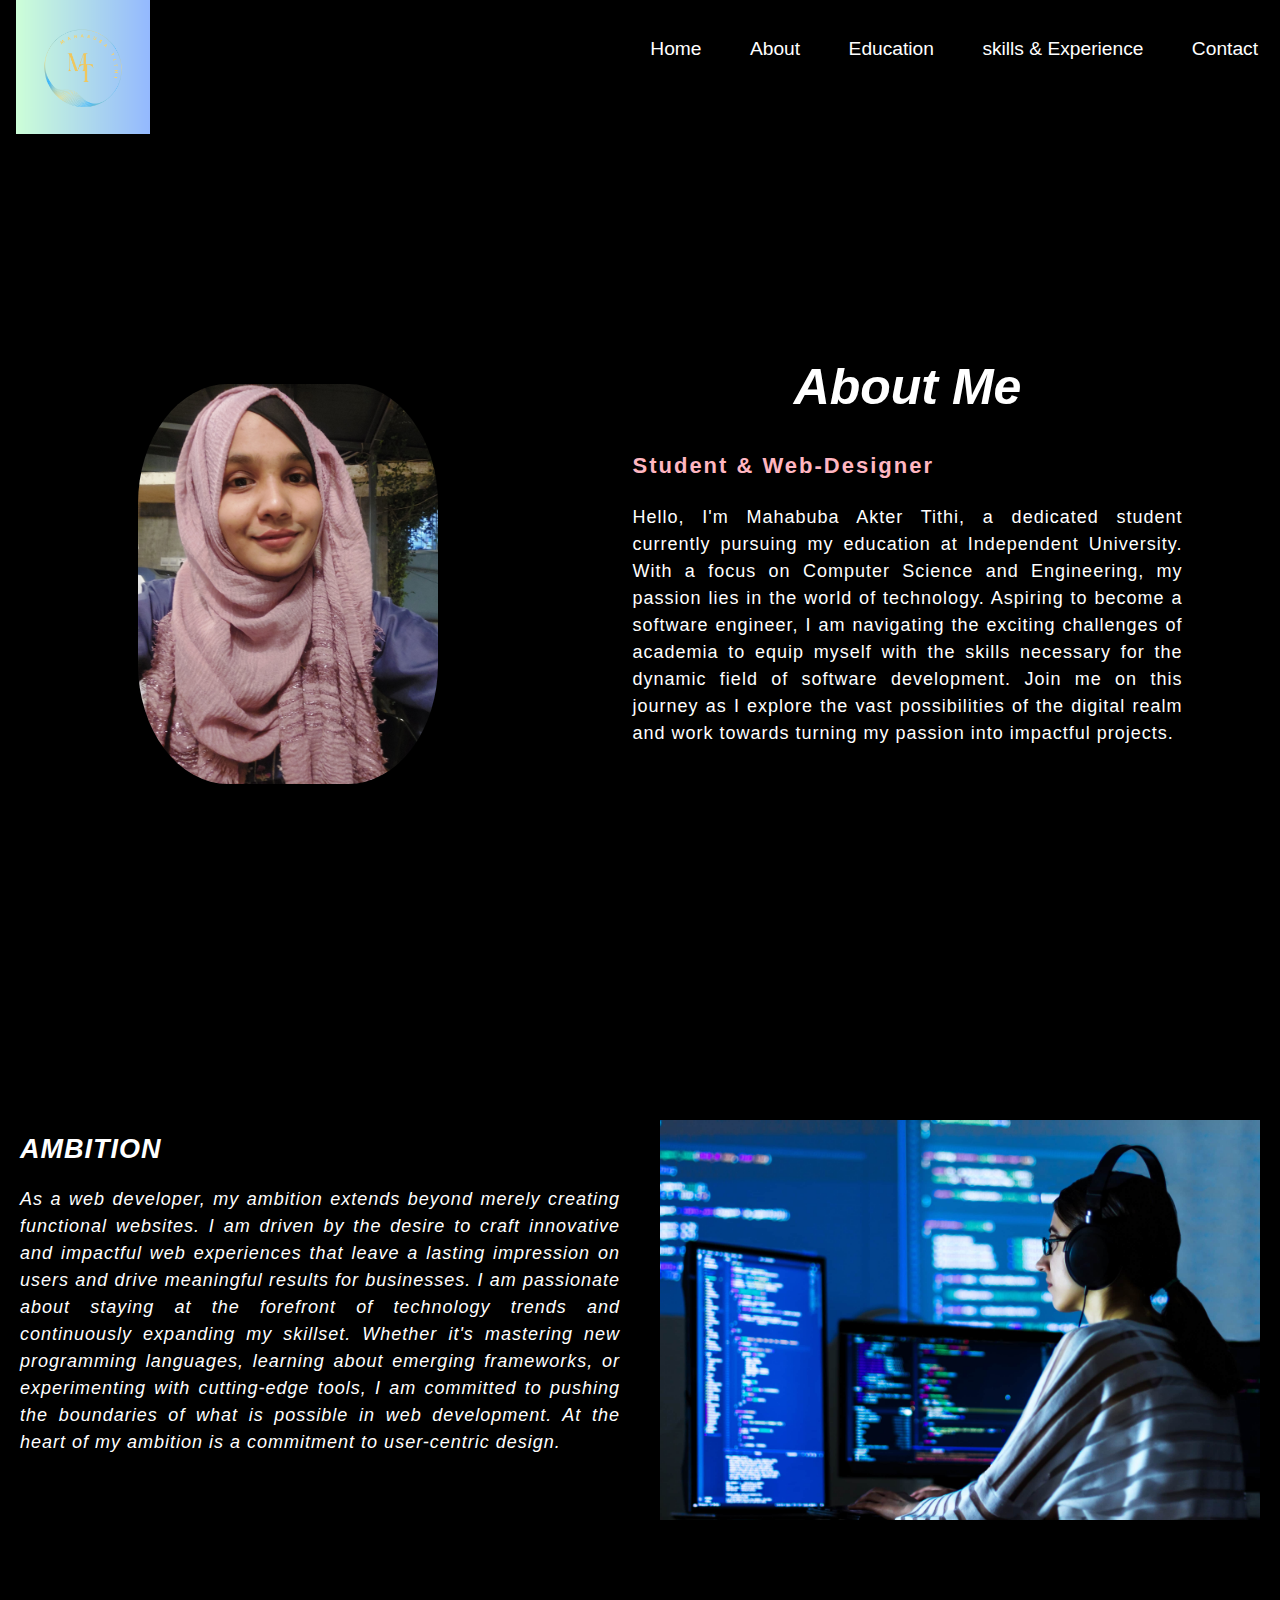
<file: AboutMe.html>
<!DOCTYPE html>
<html lang="en">
<head>
    <meta charset="UTF-8">
    <meta name="viewport" content="width=device-width, initial-scale=1.0">
    <title>AboutMe</title>
    <link rel="stylesheet" href="AboutMe.css">
</head>
<body>
    <div class="navbar">
        <img class="logo" src="image/M.png" alt="logo">
        <ul>
            <li><a href="index.html"target="_blank">Home</a></li>
            <li><a href="AboutMe.html"target="_blank">About</a></li>
            <li><a href="education.html"target="_blank">Education</a></li>
            <li><a href="skillEx.html"target="_blank">skills & Experience</a></li>
            <li><a href="Contact.html"target="_blank">Contact</a></li>
            
        </ul>
    </div>

<!------------one content with picture------------------------------------------------------------------>
    <section class="about" id="about-id">
        <div class="main">
            <img src="image/mypic.jpg">
            <div class="about-text">
                <h2>About Me</h2>
                <h5>Student <span>& Web-Designer</span></h5>
                <p>Hello, I'm Mahabuba Akter Tithi, a dedicated student currently pursuing my education at Independent University. With a focus on Computer Science and Engineering, my passion lies in the world of technology. Aspiring to become a software engineer, I am navigating the exciting challenges of academia to equip myself with the skills necessary for the dynamic field of software development. Join me on this journey as I explore the vast possibilities of the digital realm and work towards turning my passion into impactful projects.</p>
            </div>
        </div>
    </section>
    <!-----------------------2nd content with picture---------------->

    <div class="container">
        <div class="content">
          <h2>AMBITION</h2>
          <p> As a web developer, my ambition extends beyond merely creating functional websites. I am driven by the desire to craft innovative and impactful web experiences that leave a lasting impression on users and drive meaningful results for businesses.
            I am passionate about staying at the forefront of technology trends and continuously expanding my skillset. Whether it's mastering new programming languages, learning about emerging frameworks, or experimenting with cutting-edge tools, I am committed to pushing the boundaries of what is possible in web development.
            At the heart of my ambition is a commitment to user-centric design. </p>
        </div>
        <div class="image">
          <img src="image/mypic2.jpg" alt="Your Image">
        </div>
      </div>
    
</body>
</html>
</file>
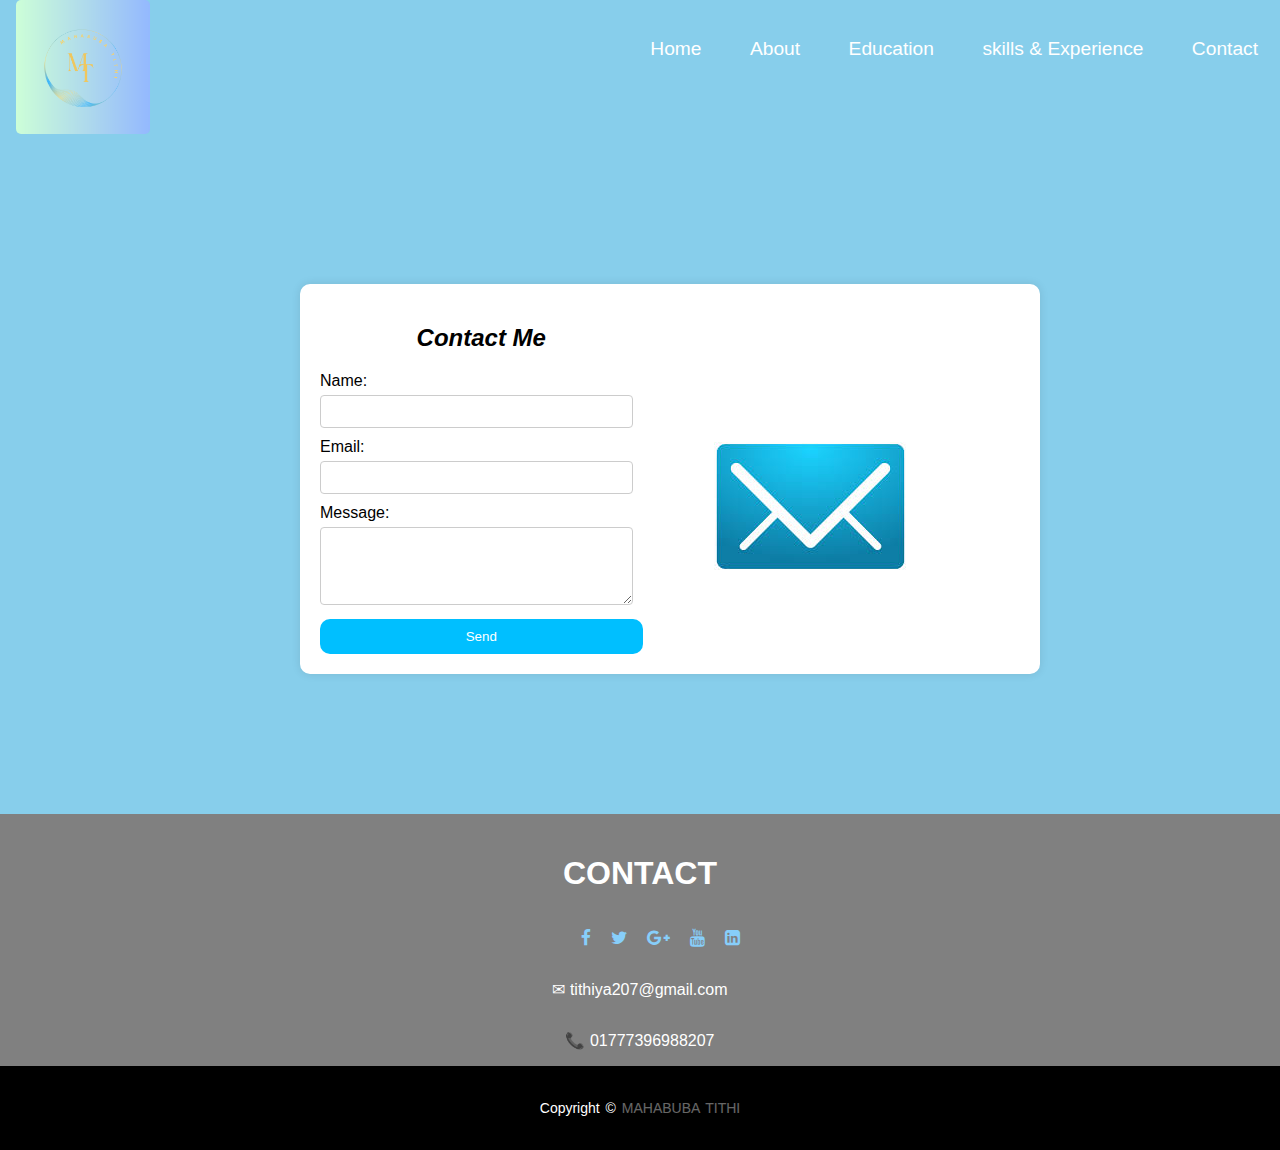
<file: Contact.html>
<!DOCTYPE html>
<html lang="en">
<head>
<meta charset="UTF-8">
<meta name="viewport" content="width=device-width, initial-scale=1.0">
<title>Contact</title>
<link rel="stylesheet" href="Contact.css">
<link rel="stylesheet" href="https://stackpath.bootstrapcdn.com/font-awesome/4.7.0/css/font-awesome.min.css">
</head>
<body>

    <div class="navbar">
        <img class="logo" src="image/M.png" alt="logo">
        <ul>
            <li><a href="index.html"target="_blank">Home</a></li>
            <li><a href="AboutMe.html"target="_blank">About</a></li>
            <li><a href="education.html"target="_blank">Education</a></li>
            <li><a href="skillEx.html"target="_blank">skills & Experience</a></li>
            <li><a href="Contact.html"target="_blank">Contact</a></li>
            
        </ul>
    </div>

<!------------------------------- Contact form ------------------>
<div class="container">
  <div class="form-container">
    <h2>Contact Me</h2>
    <form action="#" method="post">
      <label for="name">Name:</label>
      <input type="text" id="name" name="name" required>

      <label for="email">Email:</label>
      <input type="email" id="email" name="email" required>

      <label for="message">Message:</label>
      <textarea id="message" name="message" rows="4" required></textarea>

      <input type="submit" value="Send">
    </form>
  </div>
  <div class="picture-container">
    <img src="image/msg1.jpg" alt="Your Image">
  </div>
</div>

<!------------------ My facebook,twiter,linkdln profile link------------------->
<footer>
    <div class="footer-content">
        <h1>CONTACT</h1>
        <ul class="socials">
            <li><a href="#"><i class="fa fa-facebook"></i></a></li>
            <li><a href="#"><i class="fa fa-twitter"></i></a></li>
            <li><a href="#"><i class="fa fa-google-plus"></i></a></li>
            <li><a href="#"><i class="fa fa-youtube"></i></a></li>
            <li><a href="#"><i class="fa fa-linkedin-square"></i></a></li>
        </ul>
        <p> <span>&#9993;</span> tithiya207@gmail.com</p>
        <p>&#128222; 01777396988207</p>
        <div class="footer-bottom">
            <p>copyright &copy; <span>MAHABUBA TITHI</span></p>
        </div>
    </div>
</footer>

</body>
</html>
</file>
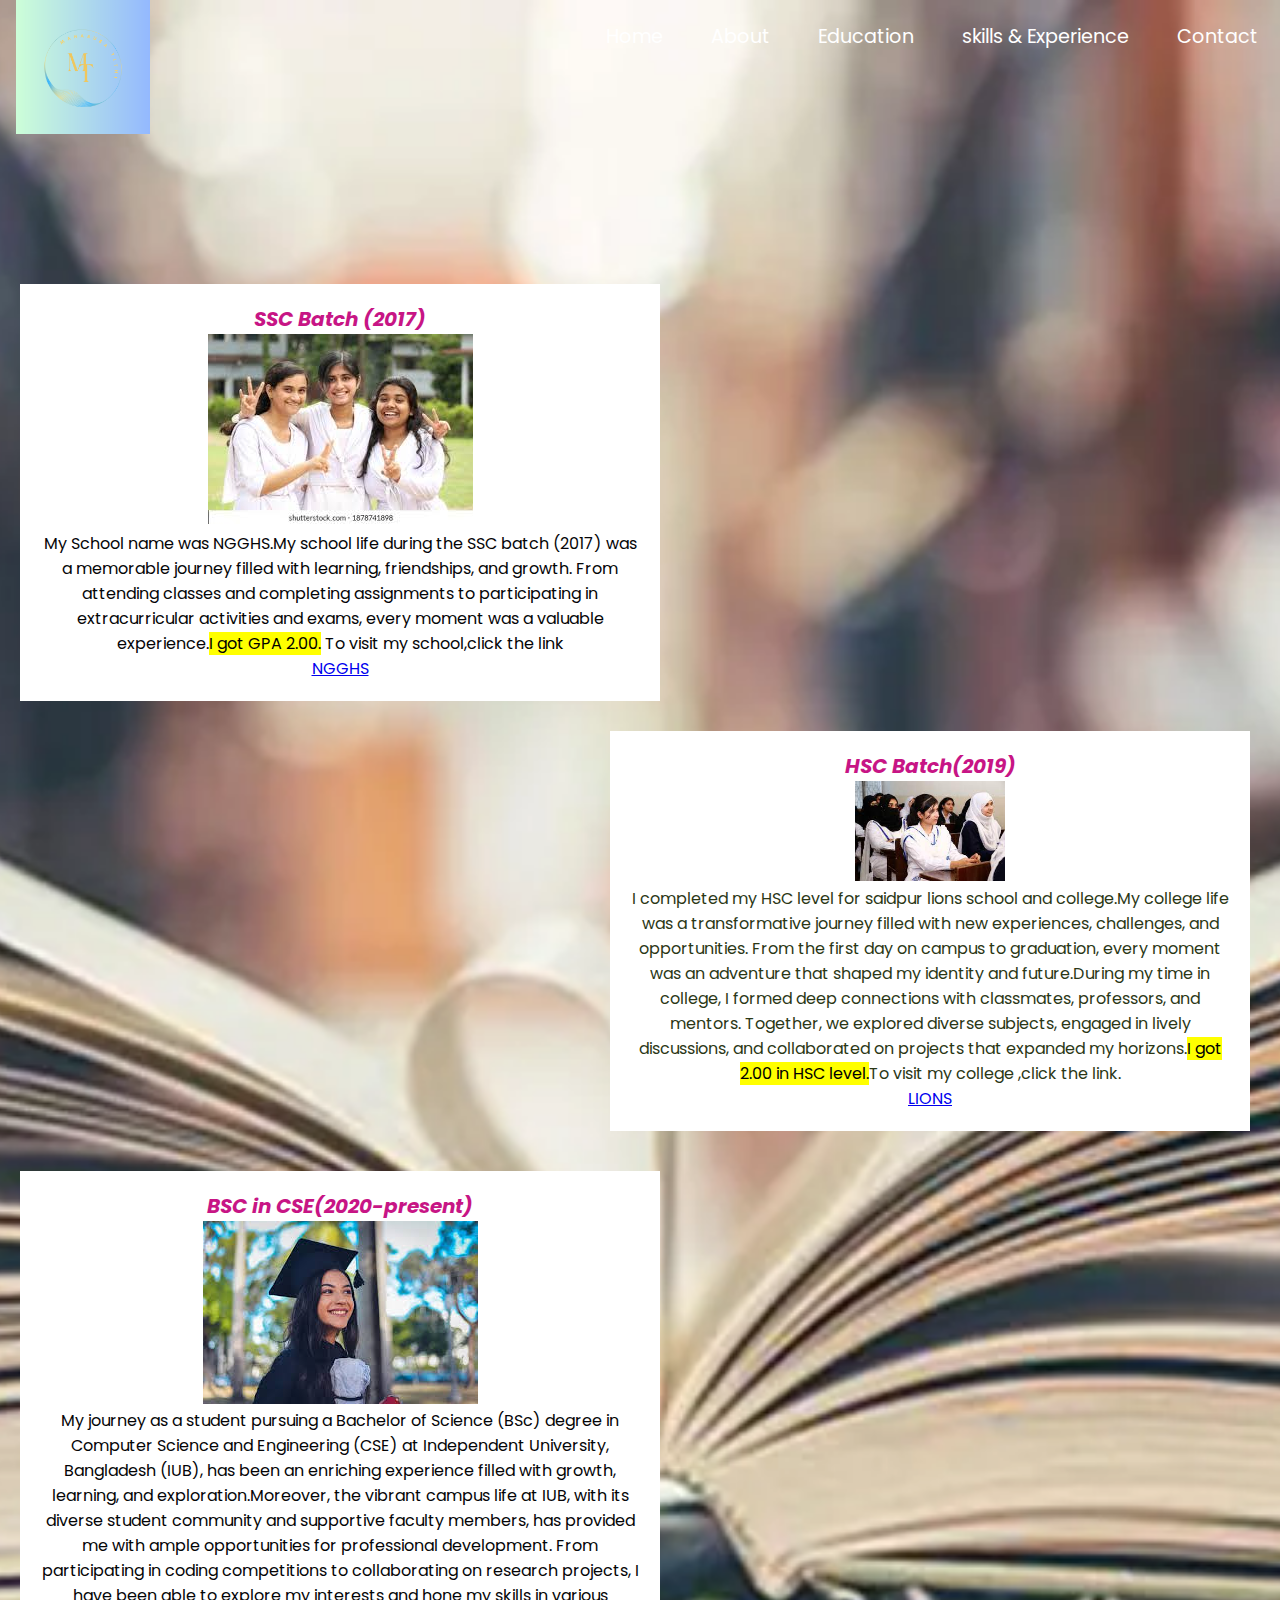
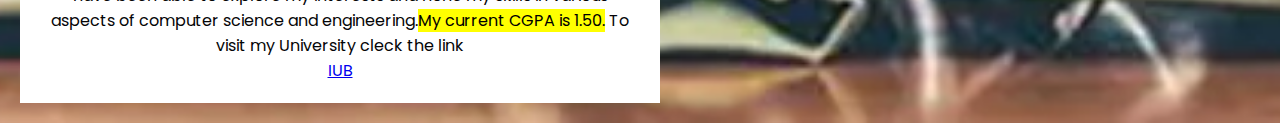
<file: education.html>
<!DOCTYPE html>
<html lang="en">
<head>
    <meta charset="UTF-8">
    <meta name="viewport" content="width=device-width, initial-scale=1.0">
    <title>Education</title>
    <link rel="stylesheet" href="education.css">
    <link rel="preconnect" href="https://fonts.googleapis.com">
<link rel="preconnect" href="https://fonts.gstatic.com" crossorigin>
<link href="https://fonts.googleapis.com/css2?family=Open+Sans:ital,wght@0,300..800;1,300..800&family=Poppins:ital,wght@0,100;0,200;0,300;0,400;0,500;0,600;0,700;0,800;0,900;1,100;1,200;1,300;1,400;1,500;1,600;1,700;1,800;1,900&display=swap" rel="stylesheet">
<link rel="preconnect" href="https://fonts.googleapis.com">
<link rel="preconnect" href="https://fonts.gstatic.com" crossorigin>
<link href="https://fonts.googleapis.com/css2?family=Open+Sans:ital,wght@0,300..800;1,300..800&family=PT+Serif:ital,wght@0,400;0,700;1,400;1,700&family=Poppins:ital,wght@0,100;0,200;0,300;0,400;0,500;0,600;0,700;0,800;0,900;1,100;1,200;1,300;1,400;1,500;1,600;1,700;1,800;1,900&display=swap" rel="stylesheet">
<link rel="preconnect" href="https://fonts.googleapis.com">
<link rel="preconnect" href="https://fonts.gstatic.com" crossorigin>
<link href="https://fonts.googleapis.com/css2?family=Fredoka:wght@300..700&family=Open+Sans:ital,wght@0,300..800;1,300..800&family=PT+Serif:ital,wght@0,400;0,700;1,400;1,700&family=Poppins:ital,wght@0,100;0,200;0,300;0,400;0,500;0,600;0,700;0,800;0,900;1,100;1,200;1,300;1,400;1,500;1,600;1,700;1,800;1,900&display=swap" rel="stylesheet">
</head>
<body>
    <div class="navbar">
        <img class="logo" src="image/M.png" alt="logo">
        <ul>
            <li><a href="index.html"target="_blank">Home</a></li>
            <li><a href="AboutMe.html"target="_blank">About</a></li>
            <li><a href="education.html"target="_blank">Education</a></li>
            <li><a href="skillEx.html"target="_blank">skills & Experience</a></li>
            <li><a href="Contact.html"target="_blank">Contact</a></li>  
        </ul>
    </div>

<!--------------------school Life(SSC BATCH)------------------>
    <div class="para-1">
        <h6> SSC Batch (2017)</h6>
        <img id="special-image" src="image/edu1.jpg" alt=""><br>
        <p>My School name was NGGHS.My school life during the SSC batch (2017) was a memorable journey filled with learning, friendships, and growth. From attending classes and completing assignments to participating in extracurricular activities and exams, every moment was a valuable experience.<mark>I got GPA 2.00.</mark> To visit my school,click the link</p>    
        <a href="https://www.ngovghs.edu.bd/">NGGHS</a>
    </div>

<!---------------College life(HSC BATCH)-------------->
    <div class="para-2">
        <h6>HSC Batch(2019)</h6>
        <img src="image/edu2.jpg" alt=""><br>
        <p>I completed my HSC level for saidpur lions school and college.My college life was a transformative journey filled with new experiences, challenges, and opportunities. From the first day on campus to graduation, every moment was an adventure that shaped my identity and future.During my time in college, I formed deep connections with classmates, professors, and mentors. Together, we explored diverse subjects, engaged in lively discussions, and collaborated on projects that expanded my horizons.<mark>I got 2.00 in HSC level.</mark>To visit my college ,click the link.</p>
         <a href="https://lscsn.edu.bd/">LIONS</a>
    </div>

<!---------------BSC IN CSE(2020-present)-------------->
    <div class="para-3">
        <h6>BSC in CSE(2020-present)</h6>
        <img id="special-image" src="image/edu3.jpg" alt=""><br>
        <p>My journey as a student pursuing a Bachelor of Science (BSc) degree in Computer Science and Engineering (CSE) at Independent University, Bangladesh (IUB), has been an enriching experience filled with growth, learning, and exploration.Moreover, the vibrant campus life at IUB, with its diverse student community and supportive faculty members, has provided me with ample opportunities for  professional development. From participating in  coding competitions to collaborating on research projects, I have been able to explore my interests and hone my skills in various aspects of computer science and engineering.<mark>My current CGPA is 1.50.</mark> To visit my University cleck the link</p>
        <a href="http://iub.ac.bd/">IUB</a>
    </div>


     
</body>
</html>
</file>
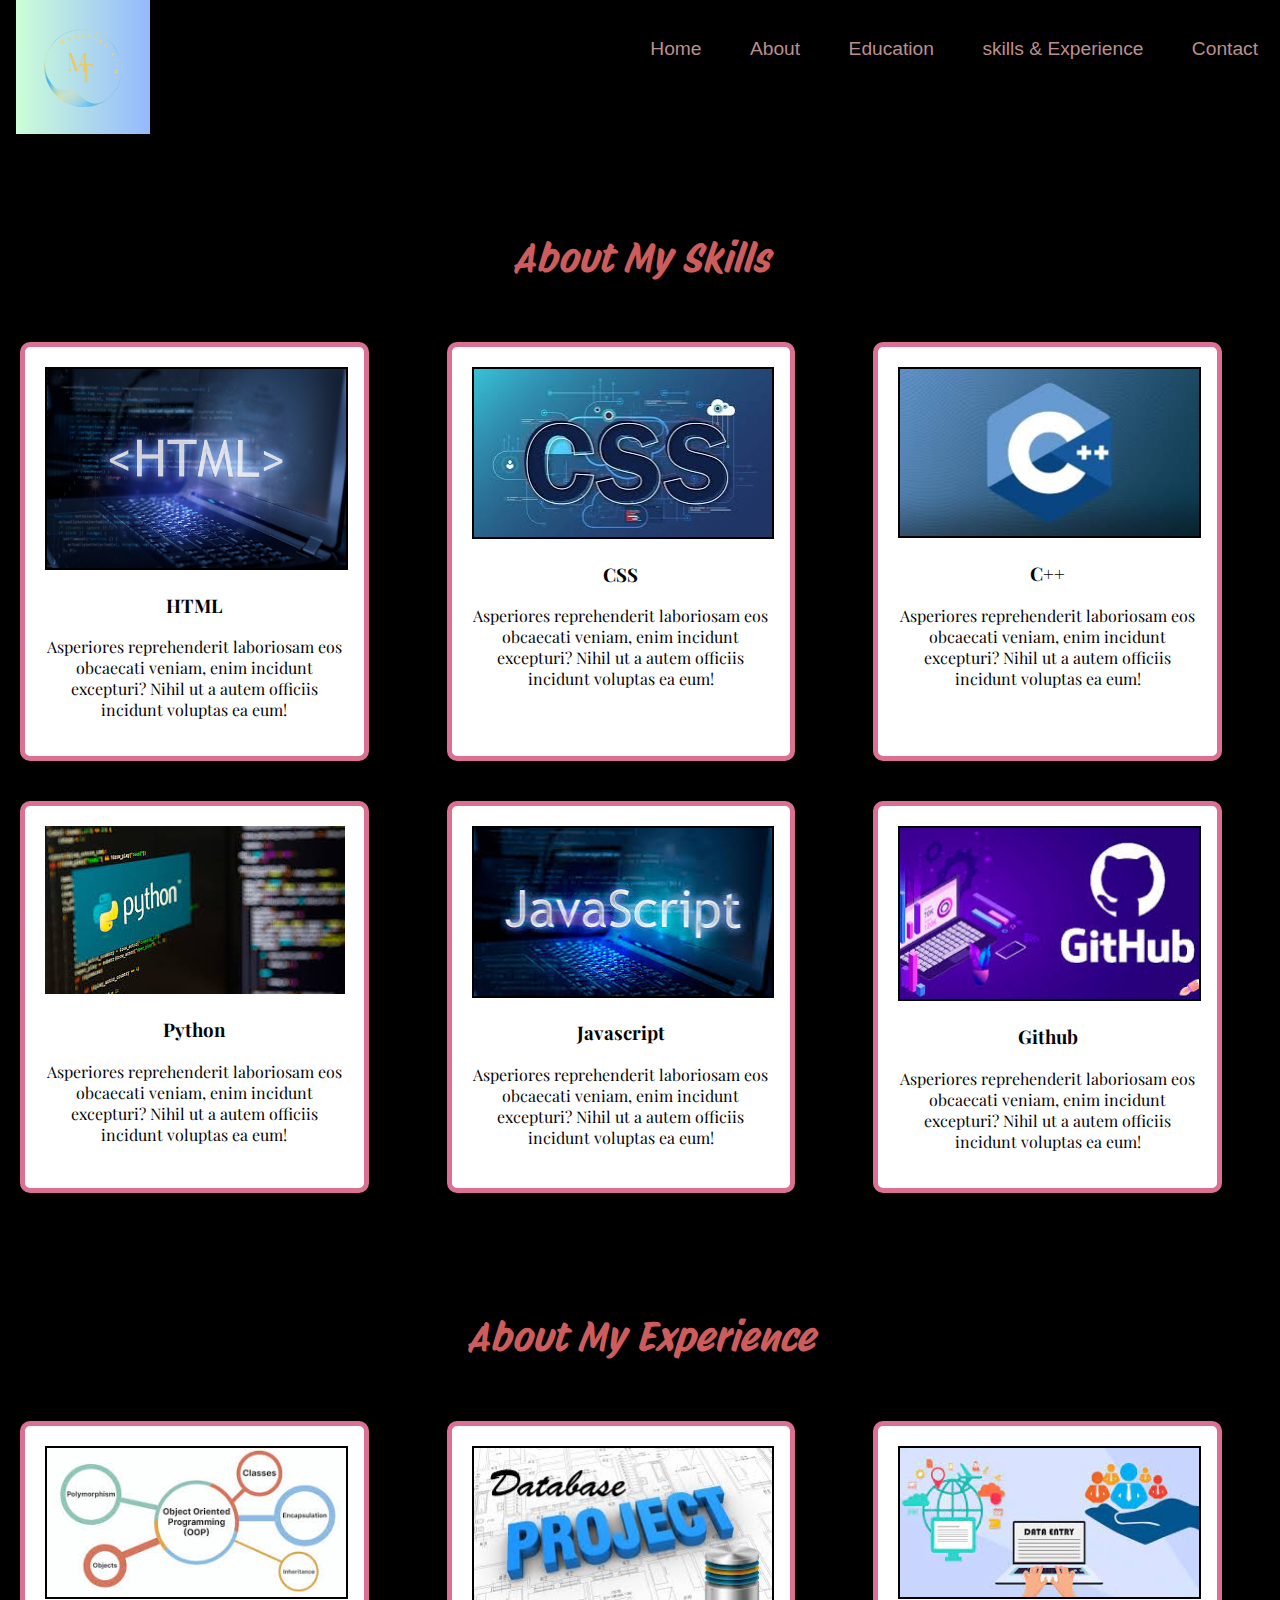
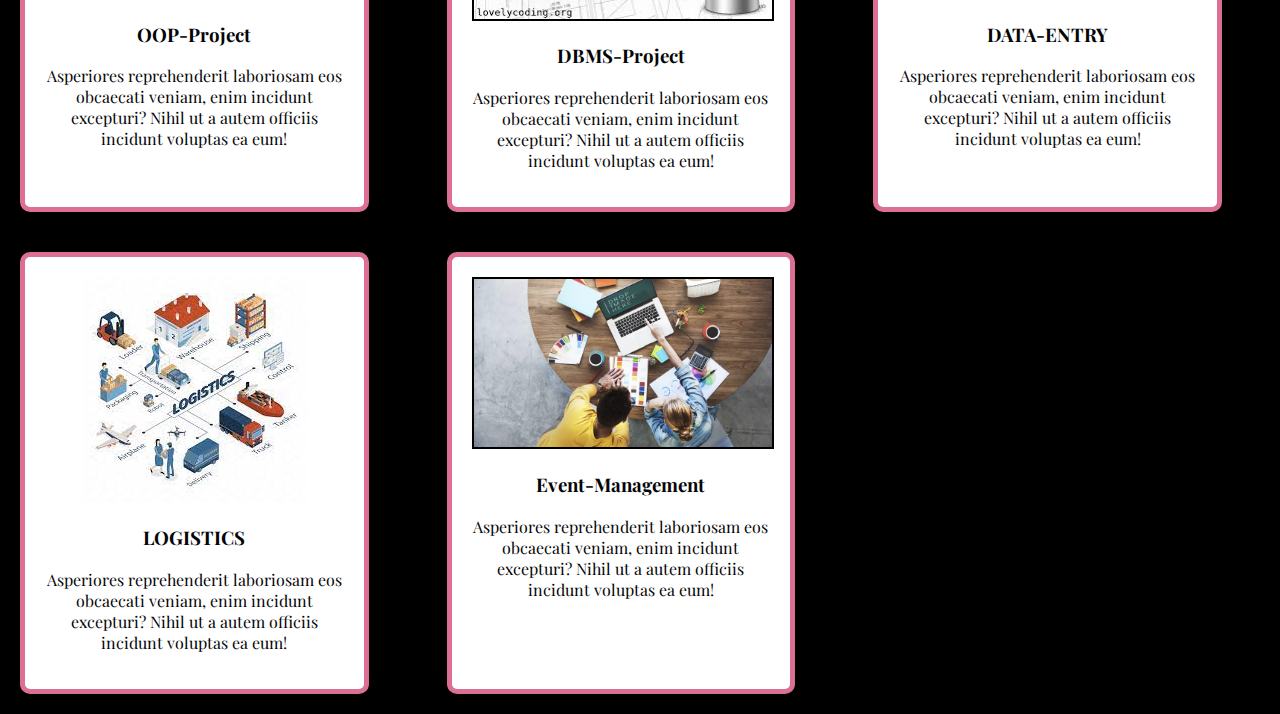
<file: skillEx.html>
<!DOCTYPE html>
<html lang="en">
<head>
    <meta charset="UTF-8">
    <meta name="viewport" content="width=device-width, initial-scale=1.0">
    <title>Skills&Experiences</title>
    <link rel="stylesheet" href="skillEx.css">
    <link rel="preconnect" href="https://fonts.googleapis.com">
<link rel="preconnect" href="https://fonts.gstatic.com" crossorigin>
<link href="https://fonts.googleapis.com/css2?family=Fredoka:wght@300..700&family=Open+Sans:ital,wght@0,300..800;1,300..800&family=PT+Serif:ital,wght@0,400;0,700;1,400;1,700&family=Playfair+Display:ital,wght@0,400..900;1,400..900&family=Poppins:ital,wght@0,100;0,200;0,300;0,400;0,500;0,600;0,700;0,800;0,900;1,100;1,200;1,300;1,400;1,500;1,600;1,700;1,800;1,900&display=swap" rel="stylesheet">
<link rel="preconnect" href="https://fonts.googleapis.com">
<link rel="preconnect" href="https://fonts.gstatic.com" crossorigin>
<link href="https://fonts.googleapis.com/css2?family=Fredoka:wght@300..700&family=Open+Sans:ital,wght@0,300..800;1,300..800&family=PT+Serif:ital,wght@0,400;0,700;1,400;1,700&family=Playfair+Display:ital,wght@0,400..900;1,400..900&family=Poppins:ital,wght@0,100;0,200;0,300;0,400;0,500;0,600;0,700;0,800;0,900;1,100;1,200;1,300;1,400;1,500;1,600;1,700;1,800;1,900&family=Protest+Riot&display=swap" rel="stylesheet">
</head>
<body>
    <div class="navbar">
        <img class="logo" src="image/M.png" alt="logo">
        <ul>
            <li><a href="index.html"target="_blank">Home</a></li>
            <li><a href="AboutMe.html"target="_blank">About</a></li>
            <li><a href="education.html"target="_blank">Education</a></li>
            <li><a href="skillEx.html"target="_blank">skills & Experience</a></li>
            <li><a href="Contact.html"target="_blank">Contact</a></li>
            
        </ul>
    </div>

<div class="skills">
    <p>About My Skills</p>
</div>
  
<!-------------------My skills ----------------->

    <div class="container1">
        <div class="para-2">
          <img class="imageall" src="image/html.jpg" alt=""><br>
          <h3>HTML</h3>
          <p>Asperiores reprehenderit laboriosam eos obcaecati veniam, enim incidunt excepturi? Nihil ut a autem officiis incidunt voluptas ea eum!</p>
      </div>
      
      <div class="para-2">
        <img class="imageall" src="image/css.jpg" alt=""><br>
        <h3>CSS</h3>
        <p>Asperiores reprehenderit laboriosam eos obcaecati veniam, enim incidunt excepturi? Nihil ut a autem officiis incidunt voluptas  ea eum!</p>
      </div>
      
      <div class="para-2">
        <img class="imageall" src="image/c+.jpg" alt=""><br>
        <h3>C++</h3>
        <p>Asperiores reprehenderit laboriosam eos obcaecati veniam, enim incidunt excepturi? Nihil ut a autem officiis incidunt voluptas ea eum!</p>
      </div>

      <div class="para-2">
        <img id="imageall" src="image/python.jpg" alt=""><br>
        <h3>Python</h3>
        <p>Asperiores reprehenderit laboriosam eos obcaecati veniam, enim incidunt excepturi? Nihil ut a autem officiis incidunt voluptas ea eum!</p>
      </div>

      <div class="para-2">
        <img class="imageall" src="image/javascript.jpg" alt=""><br>
        <h3>Javascript</h3>
        <p>Asperiores reprehenderit laboriosam eos obcaecati veniam, enim incidunt excepturi? Nihil ut a autem officiis incidunt voluptas ea eum!</p>
      </div>

      <div class="para-2">
        <img class="imageall" src="image/github.jpg" alt=""><br>
        <h3>Github</h3>
        <p>Asperiores reprehenderit laboriosam eos obcaecati veniam, enim incidunt excepturi? Nihil ut a autem officiis incidunt voluptas ea eum!</p>
      </div>

      </div>


      <div class="skills">
        <p>About My Experience</p>
    </div>

    <!-------------------My Expeiences ----------------->

    <div class="container1">
        <div class="para-2">
          <img class="imageall" src="image/oop.jpg" alt=""><br>
          <h3>OOP-Project</h3>
          <p>Asperiores reprehenderit laboriosam eos obcaecati veniam, enim incidunt excepturi? Nihil ut a autem officiis incidunt voluptas ea eum!</p>
      </div>
      
      <div class="para-2">
        <img class="imageall" src="image/DBMS.jpg" alt=""><br>
        <h3>DBMS-Project</h3>
        <p>Asperiores reprehenderit laboriosam eos obcaecati veniam, enim incidunt excepturi? Nihil ut a autem officiis incidunt voluptas  ea eum!</p>
      </div>
      
      <div class="para-2">
        <img class="imageall" src="image/dataEntry.jpg" alt=""><br>
        <h3>DATA-ENTRY</h3>
        <p>Asperiores reprehenderit laboriosam eos obcaecati veniam, enim incidunt excepturi? Nihil ut a autem officiis incidunt voluptas ea eum!</p>
      </div>

      <div class="para-2">
        <img id="imageall" src="image/logistics.jpg" alt=""><br>
        <h3>LOGISTICS</h3>
        <p>Asperiores reprehenderit laboriosam eos obcaecati veniam, enim incidunt excepturi? Nihil ut a autem officiis incidunt voluptas ea eum!</p>
      </div>

      <div class="para-2">
        <img class="imageall" src="image/event.webp" alt=""><br>
        <h3>Event-Management</h3>
        <p>Asperiores reprehenderit laboriosam eos obcaecati veniam, enim incidunt excepturi? Nihil ut a autem officiis incidunt voluptas ea eum!</p>
      </div>

      </div>

</body>
</html>
</file>
<file: AboutMe.css>
.navbar{
	display: flex;
	justify-content: space-between;

}
.logo{
	width: 134px;
	cursor: pointer;
    margin-left: 1rem;
}
.navbar ul li{
	list-style: none;
	display: inline-block;
	margin: 22px;
	position: relative;
}
.navbar ul li a{
	text-decoration: none;
	color: #fff;
    font-size: 1.2rem;;

}
.navbar ul li::after{
	content: '';
	height: 3px;
	width: 0;
	background:rosybrown;
    bottom: -10px;
	position: absolute;
	left: 0;
	transition: 0.5s;
}
.navbar ul li:hover::after{
	width: 100%;
}

body {
    font-family: Arial, sans-serif;
    margin: 0;
    padding: 0;
    background-color:black;
  }
  .container {
    display: flex;
    align-items: center;
    justify-content: center;
    margin-top:140px;
    padding: 20px;
    font-style: italic;
  margin-bottom: 140px;
  }
  .content {

    flex: 1;
    margin-top:130px;
    padding-right: 20px;
    color:white;
	letter-spacing: 1px;
	line-height: 27px;
	font-size: 18px;
  
  }
  .image {
    flex: 1;
    width:400px;
    height:200px;
    border-radius:30%;
    padding-left: 20px;
  }
  img {
    max-width: 100%;
    height: auto;
    display: block;
   
  }
  p {
    margin: 0;
    text-align: justify;
  }

.about{
    margin-top:150px;
	width:100%;
	background-size:cover;
	height:auto;
}
.about img{
	margin-top:100px;
	border-radius: 30%;
	width: 18.75rem;
	margin-bottom: 40px;
    margin-left:40px;

}
.about-text{
	width: 550px;


}

.main{
	width: 100%;
	display: flex;
	align-items: center;
	justify-content:space-around;
	
	
}
.about-text h2{
	color:white;
	font-size: 50px;
	font-style: italic;
	text-transform: capitalize;
	margin-bottom: 20px;
	text-align: center;
}

.about-text h5{
	color:lightpink;
	letter-spacing: 2px;
	font-size: 22px;
	margin-bottom: 25px;
	text-transform: capitalize;
    
}
.about-text p{
	color:white;
	letter-spacing: 1px;
	line-height: 27px;
	font-size: 18px;
	margin-bottom: 45px;
    
}
</file>
<file: Contact.css>
body {
    font-family: Arial, sans-serif;
    margin: 0;
    padding: 0;
    background-color:skyblue;
  }
  .navbar{
	display: flex;
	justify-content: space-between;

}
.logo{
	width: 134px;
	cursor: pointer;
    margin-left: 1rem;
}
.navbar ul li{
	list-style: none;
	display: inline-block;
	margin: 22px;
	position: relative;
}
.navbar ul li a{
	text-decoration: none;
	color: #fff;
    font-size: 1.2rem;;

}
.navbar ul li::after{
	content: '';
	height: 3px;
	width: 0;
	background:rosybrown;
    bottom: -10px;
	position: absolute;
	left: 0;
	transition: 0.5s;
}
.navbar ul li:hover::after{
	width: 100%;
}
  .container {
    max-width: 700px;
   margin-left:300px;
    background-color:white;
    padding: 20px;
    margin-top:150px;
    border-radius: 10px;
    box-shadow: 0 0 10px rgba(0, 0, 0, 0.1);
    display: flex;
    height: 350px;
    margin-bottom: 20px;
    
   
  }
  .form-container {
    flex: 1;
    padding-right: 20px;
  }

  .form-container h2{
    text-align: center;
    font-style: italic;
    color:black;
    font-weight: bold;
  }

  .picture-container {
    flex: 1;
    margin-top:90px;
    margin-left: 35px;
  }
  form {
    max-width: 100%;
  }
  label {
    display: block;
    margin-bottom: 5px;
  }
  input[type="text"], input[type="email"], textarea {
    width: calc(100% - 10px);
    padding: 8px;
    margin-bottom: 10px;
    border: 1px solid #ccc;
    border-radius: 4px;
    box-sizing: border-box;
  }
  input[type="submit"] {
    background-color:deepskyblue;
    color: white;
    padding: 10px 20px;
    border: none;
    border-radius: 10px;
    cursor: pointer;
    width: 100%;
  }
  input[type="submit"]:hover {
    background-color:whitesmoke;
  }
  img {
    max-width: 100%;
    border-radius: 5px;
    
  }

  
  footer{
			
    position: absolute;
    background:gray;
    height: auto;
    width: 100vw;
    padding-top:20px;
    color: #fff;
    margin-top:120px;
}
.footer-content{
    display: flex;
    align-items: center;
    justify-content: center;
    flex-direction: column;
    text-align: center;
}


.socials{
    list-style: none;
    display: flex;
    align-items: center;
    justify-content: center;
    margin: 1rem 0 1rem 0;
}
.socials li{
    margin: 0 10px;
}
.socials a{
    text-decoration: none;
    color:lightskyblue;
}
.socials a i{
    font-size: 1.1rem;
    transition: color .4s ease;

}
.socials a:hover i{
    color:rosybrown;
}

.footer-bottom{
    background: #000;
    width: 100vw;
    padding: 20px 0;
    text-align: center;
}
.footer-bottom p{
    font-size: 14px;
    word-spacing: 2px;
    text-transform: capitalize;
}
.footer-bottom span{
    text-transform: uppercase;
    opacity: .4;
    font-weight: 200;
}
</file>
<file: education.css>
*{
	box-sizing: border-box;
	margin: 0;
	padding: 0;
	font-family: 'Poppins', sans-serif;
}
body{
    background-image: url('image/eduback.webp');
    background-size: cover;
    background-position: center;
}


.navbar{
	display: flex;
	justify-content: space-between;

}
.logo{
	width: 134px;
	cursor: pointer;
    margin-left: 1rem;
}
.navbar ul li{
	list-style: none;
	display: inline-block;
	margin: 22px;
	position: relative;
}
.navbar ul li a{
	text-decoration: none;
	color: #fff;
    font-size: 1.2rem;;

}
.navbar ul li::after{
	content: '';
	height: 3px;
	width: 0;
	background:rosybrown;
    bottom: -10px;
	position: absolute;
	left: 0;
	transition: 0.5s;
}
.navbar ul li:hover::after{
	width: 100%;
}
 

.para-1{
    margin-top:150px;
    width: 50%;
    background-color:white;
    color: rgb(5, 5, 7);
    padding: 20px;
    text-align: center;
    margin-left:20px;
    font-family: "Poppins", sans-serif;
}
h6{
    color:mediumvioletred;
    font-size: 20px;
    font-style: italic;
}

.para-2 img{

    width: 150px;
}

img:hover {
    border: 2px solid black;
    box-shadow: 2px 5px 6px grey;
}
.para-2{
    text-align:center;
    width: 50%;
    background-color:white;
    color: rgb(43, 55, 22);
    margin: 30px;
    padding: 20px;
    position:absolute;
    right: 0px;
    font-family: "PT Serif", serif;
}

.para-3{
    margin-top:470px;
    width: 50%;
    background-color:white;
    color: rgb(5, 5, 7);
    padding: 20px;
    text-align: center;
    margin-left:20px;
    margin-bottom: 20px;
    font-family: "Fredoka", sans-serif;
    
}
</file>
<file: skillEx.css>
body {
    font-family: Arial, sans-serif;
    margin: 0;
    padding: 0;
    background-color:black;
  }
  .navbar{
	display: flex;
	justify-content: space-between;

}
.logo{
	width: 134px;
	cursor: pointer;
    margin-left: 1rem;
}
.navbar ul li{
	list-style: none;
	display: inline-block;
	margin: 22px;
	position: relative;
}
.navbar ul li a{
	text-decoration: none;
	color:rosybrown;
    font-size: 1.2rem;;

}
.navbar ul li::after{
	content: '';
	height: 3px;
	width: 0;
	background:white;
    bottom: -10px;
	position: absolute;
	left: 0;
	transition: 0.5s;
}
.navbar ul li:hover::after{
	width: 100%;
}

.skills{
    font-size:40px;
    text-align:center;
    color:indianred;
    margin-top:100px;
    font-style: italic;
    font-family: "Protest Riot", sans-serif;
}

.para-2{
    
    width: 70%;
    background-color: white;
    color: rgb(5, 5, 7);
    padding: 20px;
    margin:20px;
    text-align: center;
    border: 5px solid palevioletred;
    border-radius: 10px;
    font-family: "Playfair Display", serif;
}

.imageall{
    text-align: left;
    width: min-content;
    width: 100%;
    height: auto;
    max-width: 100%;
    border:2px solid black;
    
}

.container1{

    /* display: flex; */
    display: grid ; 
    grid-template-columns: 1.5fr 1.5fr 1.5fr ;
    margin-top:20px;
    
}
</file>
